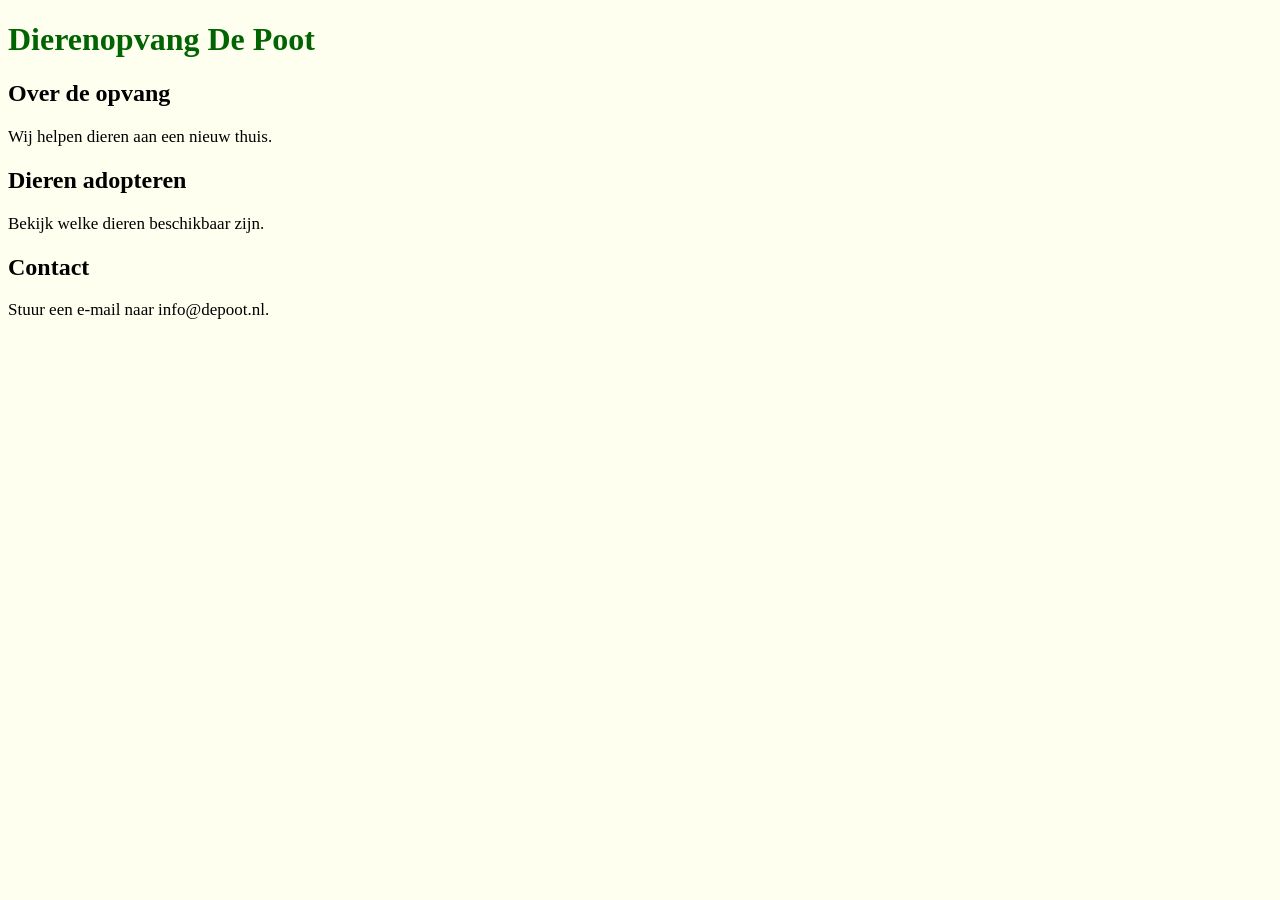
<file: Dierenopvang/index.html>
<!DOCTYPE html>
<html lang="nl">
<head>
    <meta charset="UTF-8">
    <meta name="viewport" content="width=device-width, initial-scale=1.0">
    <title>Dierenopvang De Poot</title>
    <link rel="stylesheet" href="style.css">
</head>
<body>
<h1> Dierenopvang De Poot </h1> 

<h2> Over de opvang </h2> 

<p> Wij helpen dieren aan een nieuw thuis. </p> 

 

<h2> Dieren adopteren </h2> 

<p> Bekijk welke dieren beschikbaar zijn.  </p> 

 

<h2> Contact </h2> 

<p> Stuur een e-mail naar info@depoot.nl. </p> 
</body>
</html>
</file>
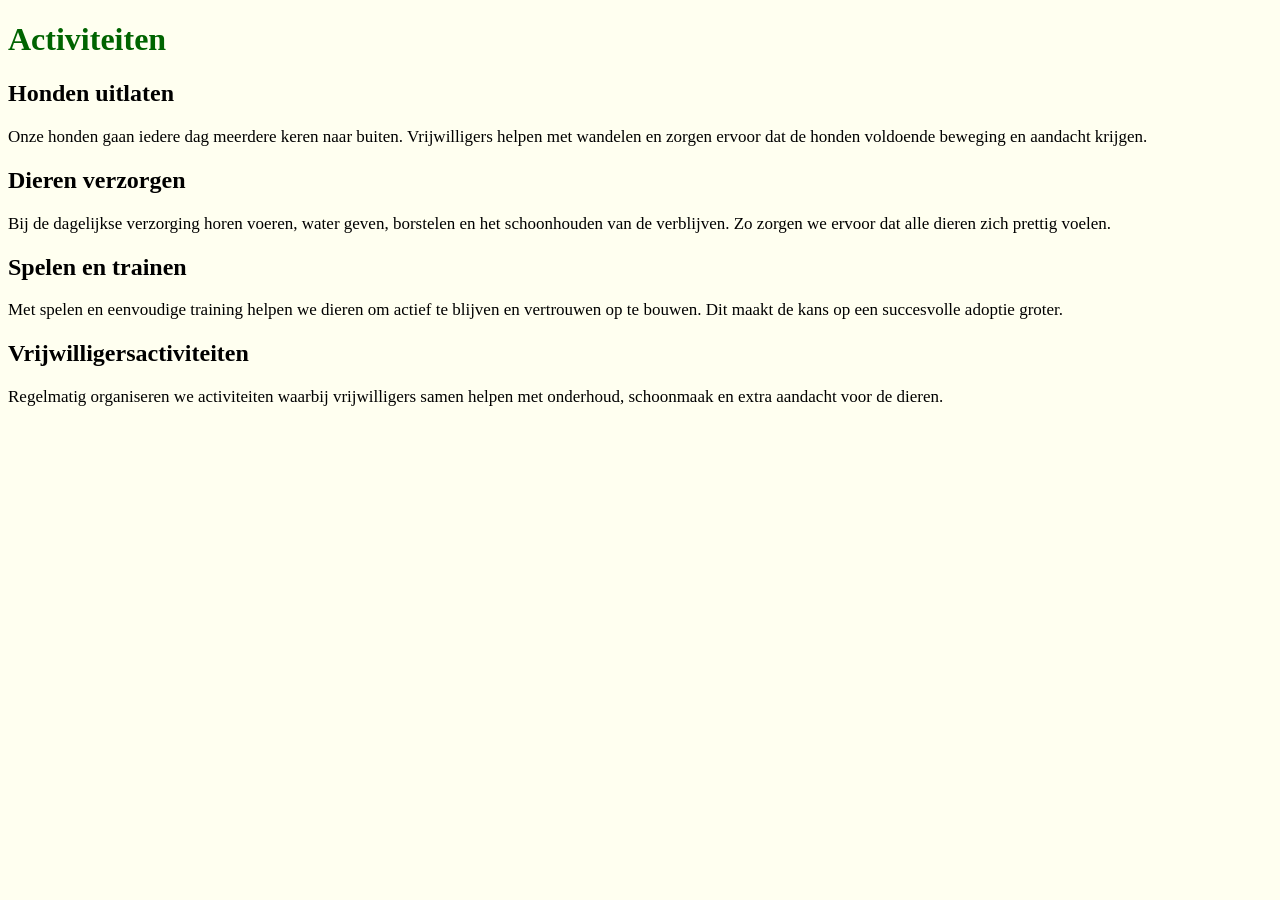
<file: Dierenopvang/activiteiten.html>
<!DOCTYPE html>
<html lang="nl">
<head>
    <meta charset="UTF-8">
    <meta name="viewport" content="width=device-width, initial-scale=1.0">
    <title>Activiteiten - Dierenopvang De Poot</title>
    <link rel="stylesheet" href="style.css">
</head>
<body>
    <h1>Activiteiten</h1>

    <h2>Honden uitlaten</h2>
    <p>Onze honden gaan iedere dag meerdere keren naar buiten. Vrijwilligers helpen met wandelen en zorgen ervoor dat de honden voldoende beweging en aandacht krijgen.</p>

    <h2>Dieren verzorgen</h2>
    <p>Bij de dagelijkse verzorging horen voeren, water geven, borstelen en het schoonhouden van de verblijven. Zo zorgen we ervoor dat alle dieren zich prettig voelen.</p>

    <h2>Spelen en trainen</h2>
    <p>Met spelen en eenvoudige training helpen we dieren om actief te blijven en vertrouwen op te bouwen. Dit maakt de kans op een succesvolle adoptie groter.</p>

    <h2>Vrijwilligersactiviteiten</h2>
    <p>Regelmatig organiseren we activiteiten waarbij vrijwilligers samen helpen met onderhoud, schoonmaak en extra aandacht voor de dieren.</p>
</body>
</html>
</file>
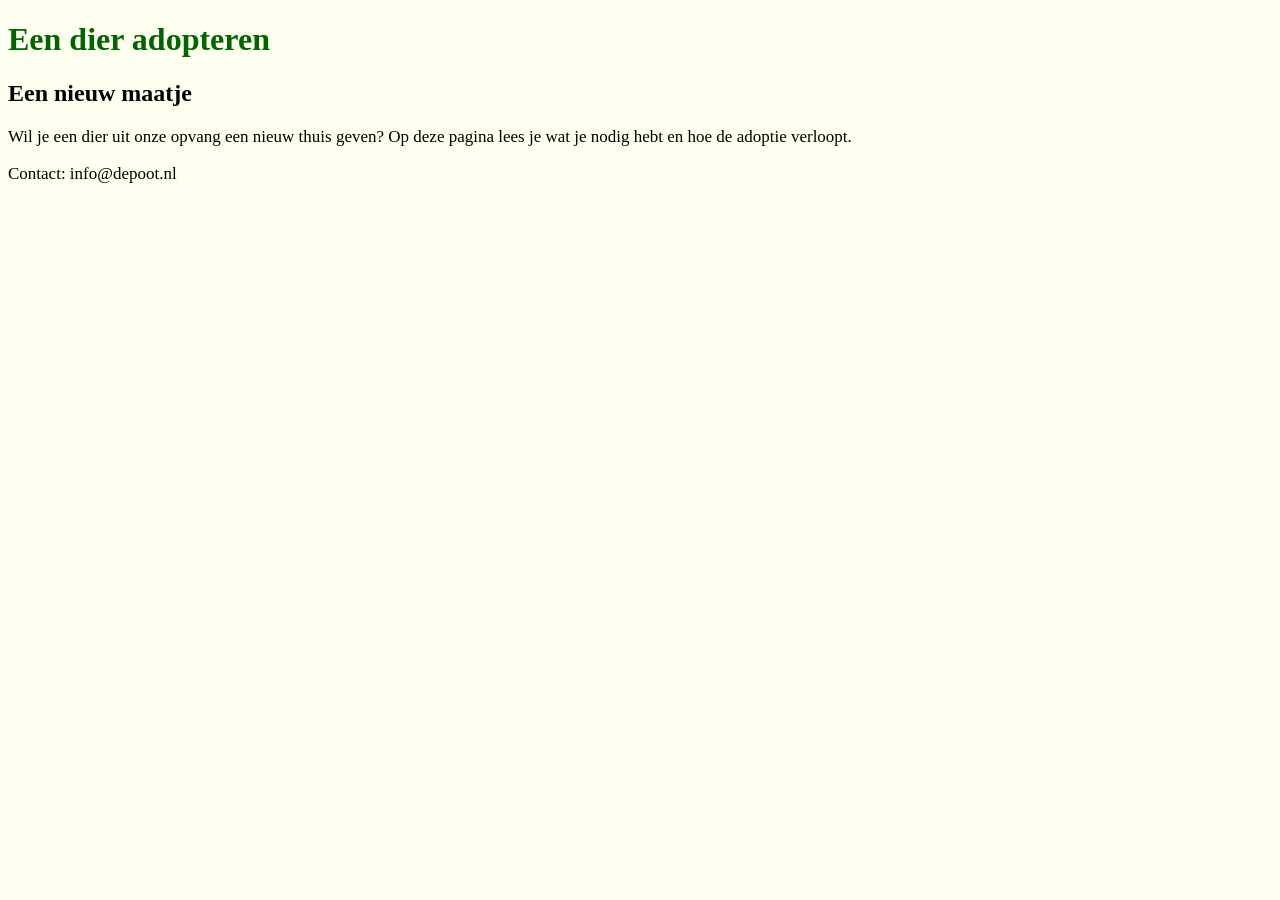
<file: Dierenopvang/adopteren.html>
<!DOCTYPE html>
<html lang="nl">
<head>
    <meta charset="UTF-8">
    <meta name="viewport" content="width=device-width, initial-scale=1.0">
    <title>Adopteren - Dierenopvang De Poot</title>
    <link rel="stylesheet" href="style.css">
</head>
<body>
    <header>
        <h1>Een dier adopteren</h1>
    </header>

    <main>
        <section>
            <h2>Een nieuw maatje</h2>
            <p>Wil je een dier uit onze opvang een nieuw thuis geven? Op deze pagina lees je wat je nodig hebt en hoe de adoptie verloopt.</p>
        </section>
    </main>

    <footer>
        <p>Contact: info@depoot.nl</p>
    </footer>
</body>
</html>
</file>
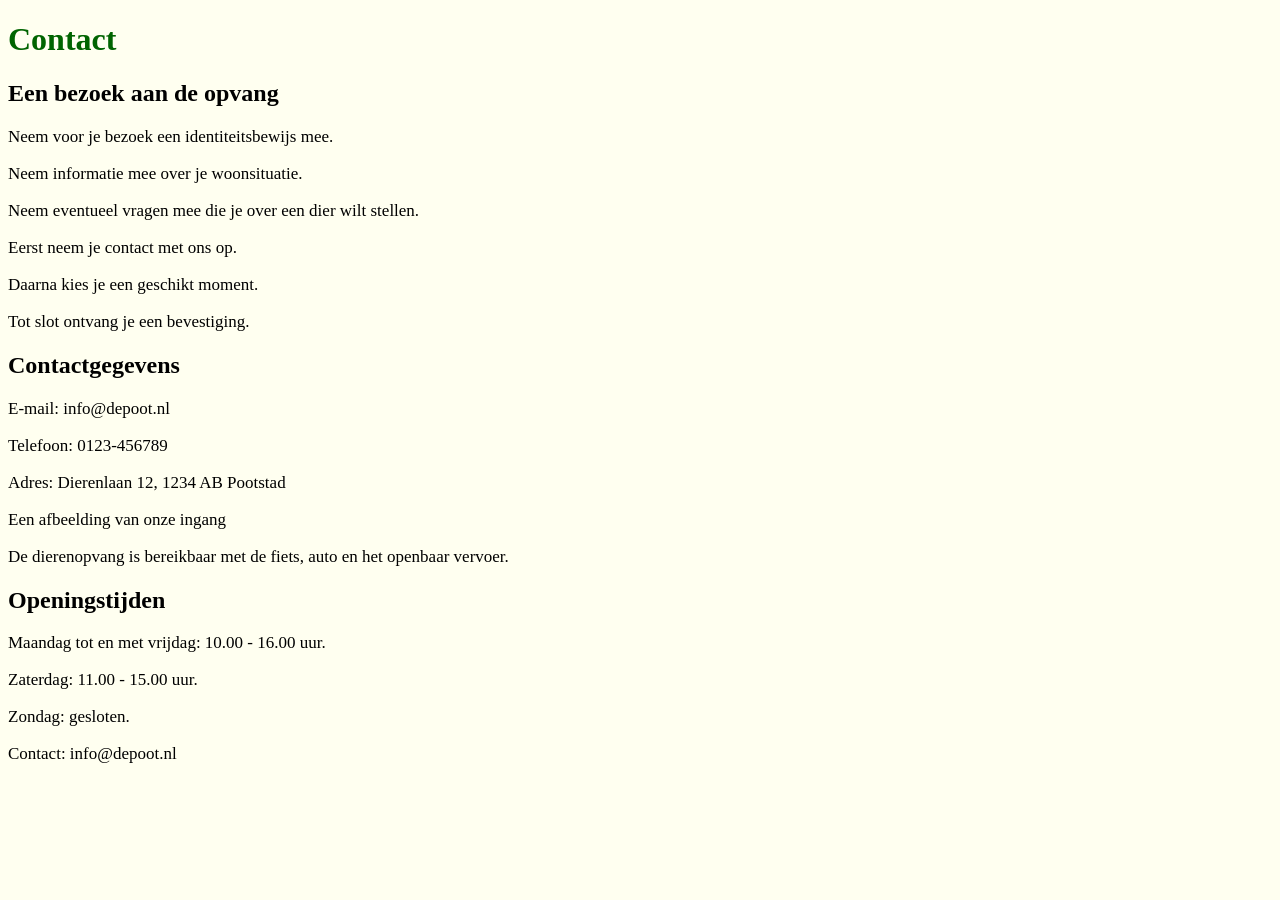
<file: Dierenopvang/contact.html>
<!DOCTYPE html>
<html lang="nl">
<head>
    <meta charset="UTF-8">
    <meta name="viewport" content="width=device-width, initial-scale=1.0">
    <title>Contact - Dierenopvang De Poot</title>
    <link rel="stylesheet" href="style.css">
</head>
<body>
    <header>
        <h1>Contact</h1>
    </header>

    <main>
        <section>
            <h2>Een bezoek aan de opvang</h2>

            <p>Neem voor je bezoek een identiteitsbewijs mee.</p>
            <p>Neem informatie mee over je woonsituatie.</p>
            <p>Neem eventueel vragen mee die je over een dier wilt stellen.</p>

            <p>Eerst neem je contact met ons op.</p>
            <p>Daarna kies je een geschikt moment.</p>
            <p>Tot slot ontvang je een bevestiging.</p>
        </section>

        <section>
            <h2>Contactgegevens</h2>

            <p>E-mail: info@depoot.nl</p>
            <p>Telefoon: 0123-456789</p>
            <p>Adres: Dierenlaan 12, 1234 AB Pootstad</p>

            <p>Een afbeelding van onze ingang</p>

            <p>De dierenopvang is bereikbaar met de fiets, auto en het openbaar vervoer.</p>
        </section>

        <section>
            <h2>Openingstijden</h2>

            <p>Maandag tot en met vrijdag: 10.00 - 16.00 uur.</p>
            <p>Zaterdag: 11.00 - 15.00 uur.</p>
            <p>Zondag: gesloten.</p>
        </section>
    </main>

    <footer>
        <p>Contact: info@depoot.nl</p>
    </footer>
</body>
</html>
</file>
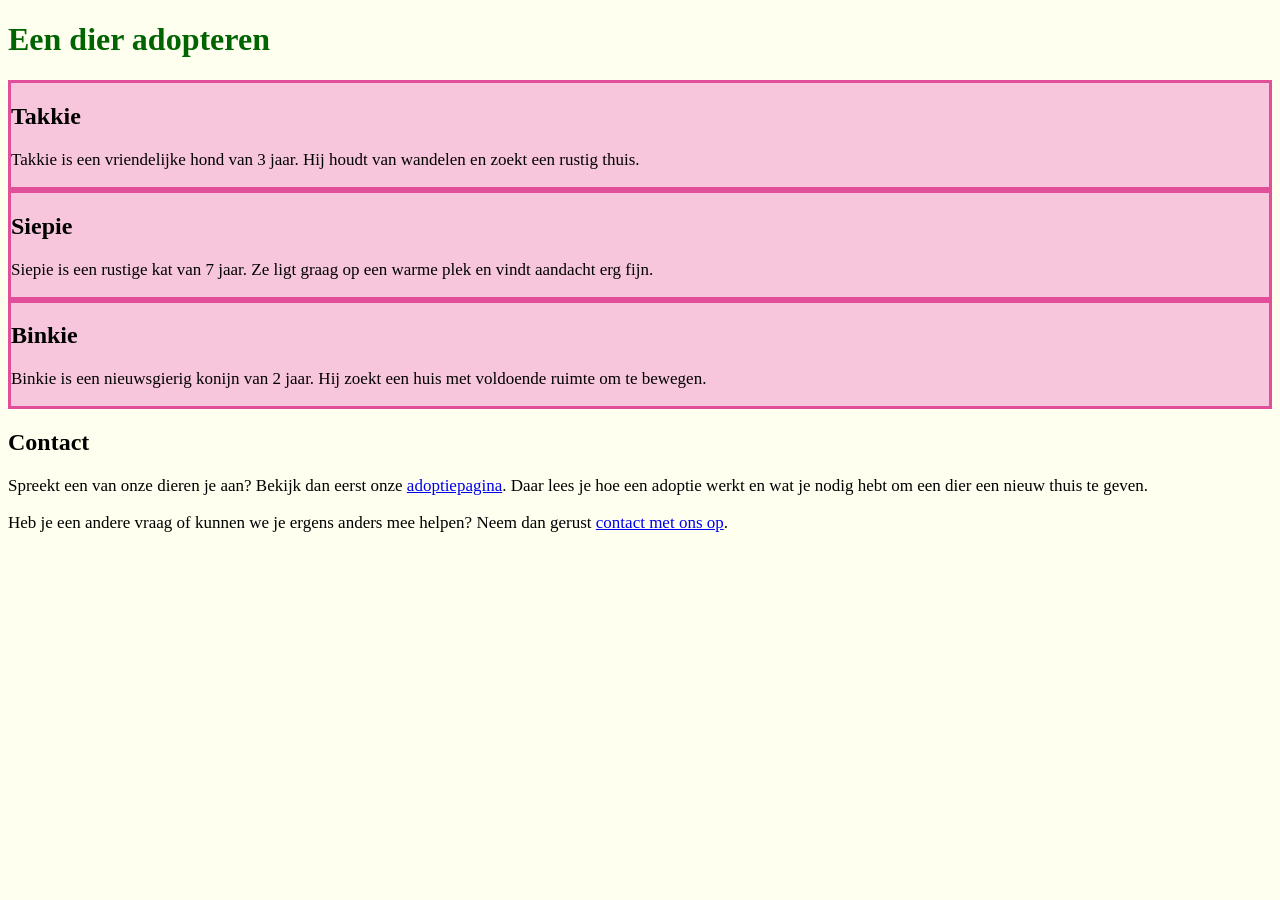
<file: Dierenopvang/dieren.html>
<!DOCTYPE html>
<html lang="nl">
<head>
    <meta charset="UTF-8">
    <meta name="viewport" content="width=device-width, initial-scale=1.0">
    <title>Adopteren - Dierenopvang De Poot</title>
    <link rel="stylesheet" href="style.css">
</head>
<body>
    <main>
    <h1>Een dier adopteren</h1>
<article>
    <h2>Takkie</h2>
    <p>Takkie is een vriendelijke hond van 3 jaar. Hij houdt van wandelen en zoekt een rustig thuis.</p>
</article>

<article>
    <h2>Siepie</h2>
    <p>Siepie is een rustige kat van 7 jaar. Ze ligt graag op een warme plek en vindt aandacht erg fijn.</p>
</article>

<article>
    <h2>Binkie</h2>
    <p>Binkie is een nieuwsgierig konijn van 2 jaar. Hij zoekt een huis met voldoende ruimte om te bewegen.</p>
</article>
<footer>
    <h2>Contact</h2>
    <p> Spreekt een van onze dieren je aan? Bekijk dan eerst onze <a href="adoptie.html">adoptiepagina</a>. Daar lees je hoe een adoptie werkt en wat je nodig hebt om een dier een nieuw thuis te geven. </p>
    <p> Heb je een andere vraag of kunnen we je ergens anders mee helpen? Neem dan gerust <a href="contact.html">contact met ons op</a>.</p>
</footer>
</main>  
</body>
</html>
</file>
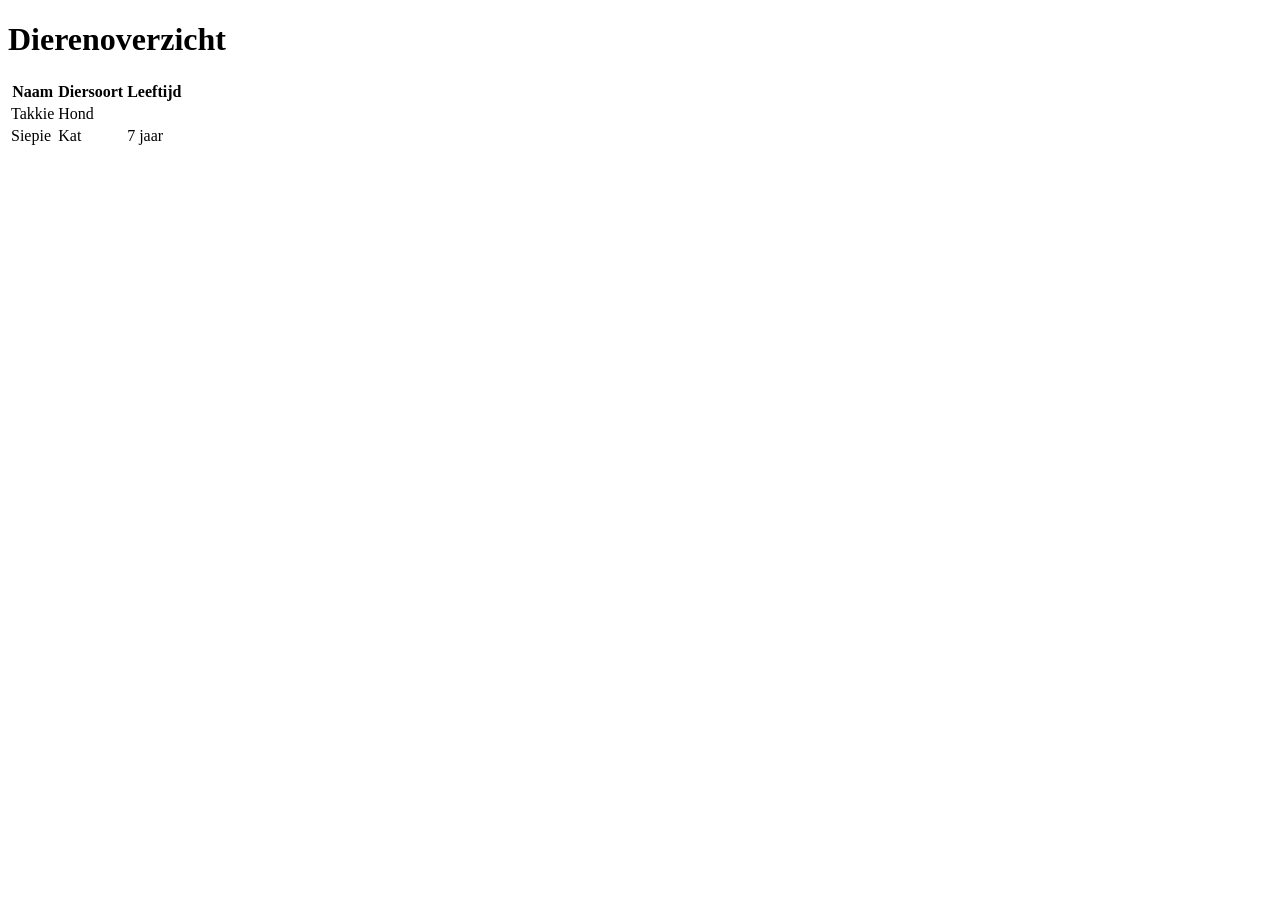
<file: Dierenopvang/dierenoverzicht.html>
<!DOCTYPE html>
<html lang="nl">
<head>
    <meta charset="UTF-8">
    <meta name="viewport" content="width=device-width, initial-scale=1.0">
    <title>Dierenoverzicht - Dierenopvang De Poot</title>
</head>
<body>
    <h1>Dierenoverzicht</h1>

    <table>
        <th>Naam</th>
        <th>Diersoort</th>
        <th>Leeftijd</th>

        <tr>
            <td>Takkie</td>
            <td>Hond</td>
        </tr>

        <td>Siepie</td>
        <td>Kat</td>
        <td>7 jaar</td>
    </table>
</body>
</html>
</file>
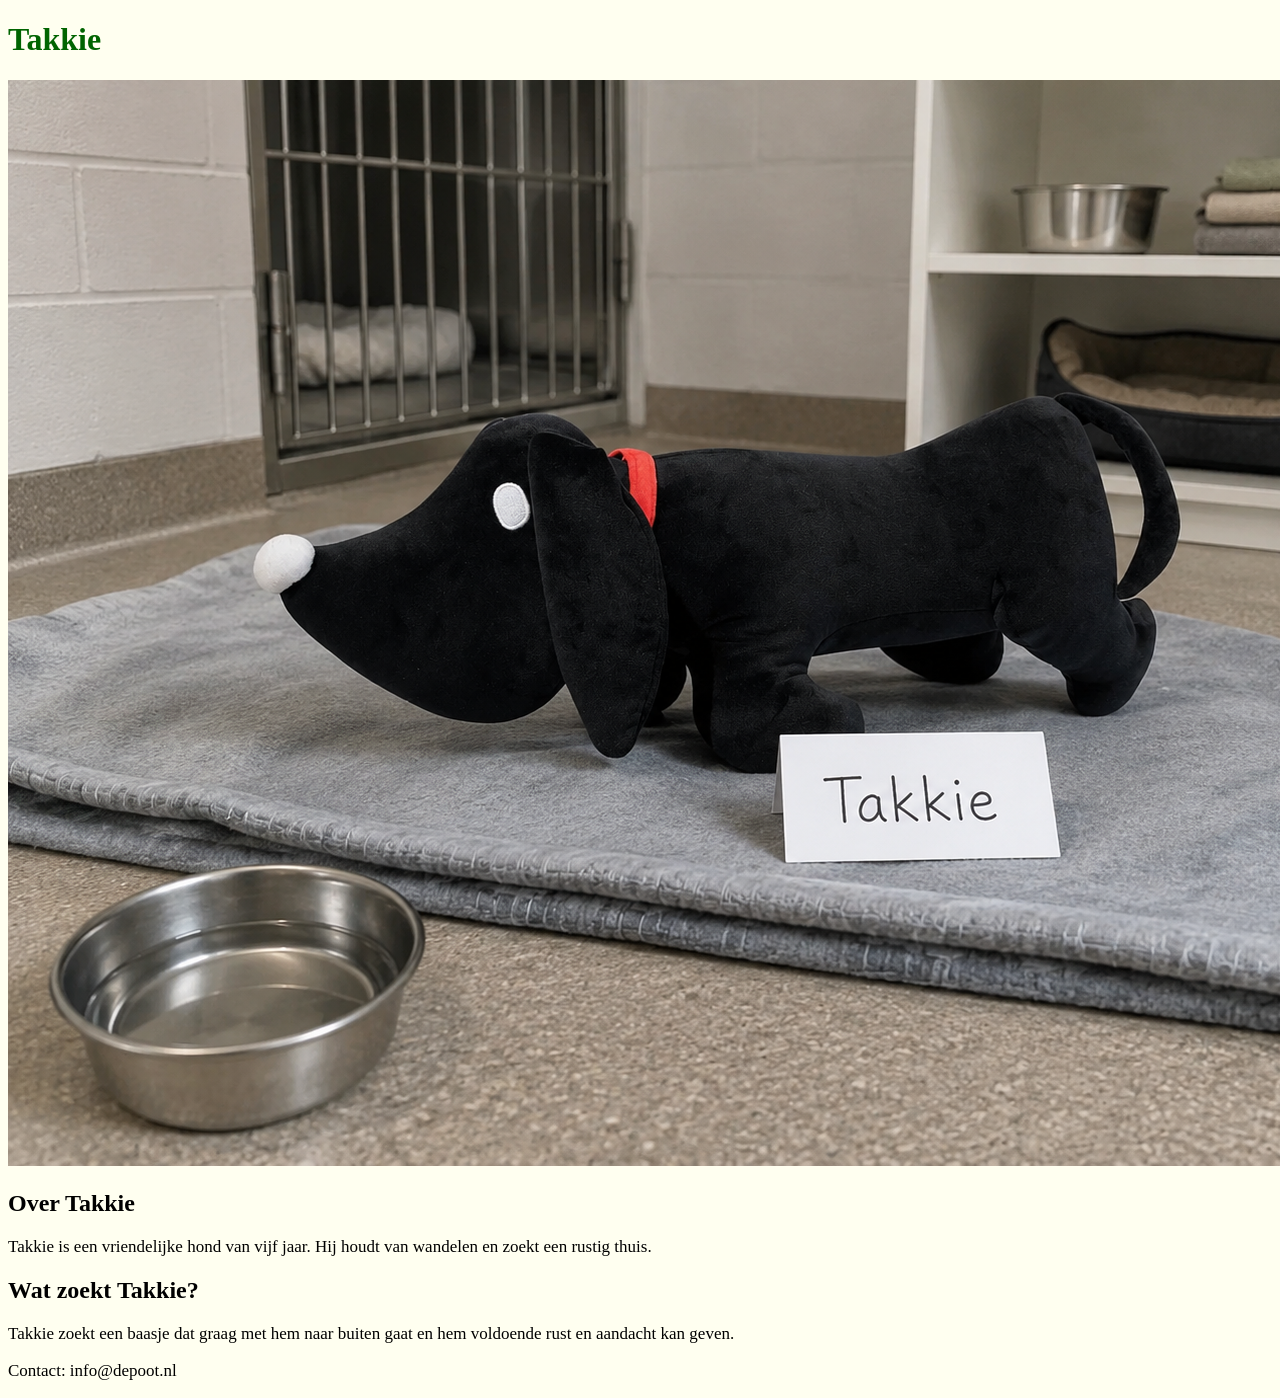
<file: Dierenopvang/takkie.html>
<!DOCTYPE html>
<html lang="nl">
<head>
    <meta charset="UTF-8">
    <meta name="viewport" content="width=device-width, initial-scale=1.0">
    <title>Takkie - Dierenopvang De Poot</title>
    <link rel="stylesheet" href="style.css">
</head>
<body>
    <header>
        <h1>Takkie</h1>
    </header>

    <main>
        <section>
            <img src="afbeeldingen/takkie.jpg" alt="Zwarte hond Takkie">

            <h2>Over Takkie</h2>
            <p>Takkie is een vriendelijke hond van vijf jaar. Hij houdt van wandelen en zoekt een rustig thuis.</p>

            <h2>Wat zoekt Takkie?</h2>
            <p>Takkie zoekt een baasje dat graag met hem naar buiten gaat en hem voldoende rust en aandacht kan geven.</p>
        </section>
    </main>

    <footer>
        <p>Contact: info@depoot.nl</p>
    </footer>
</body>
</html>
</file>
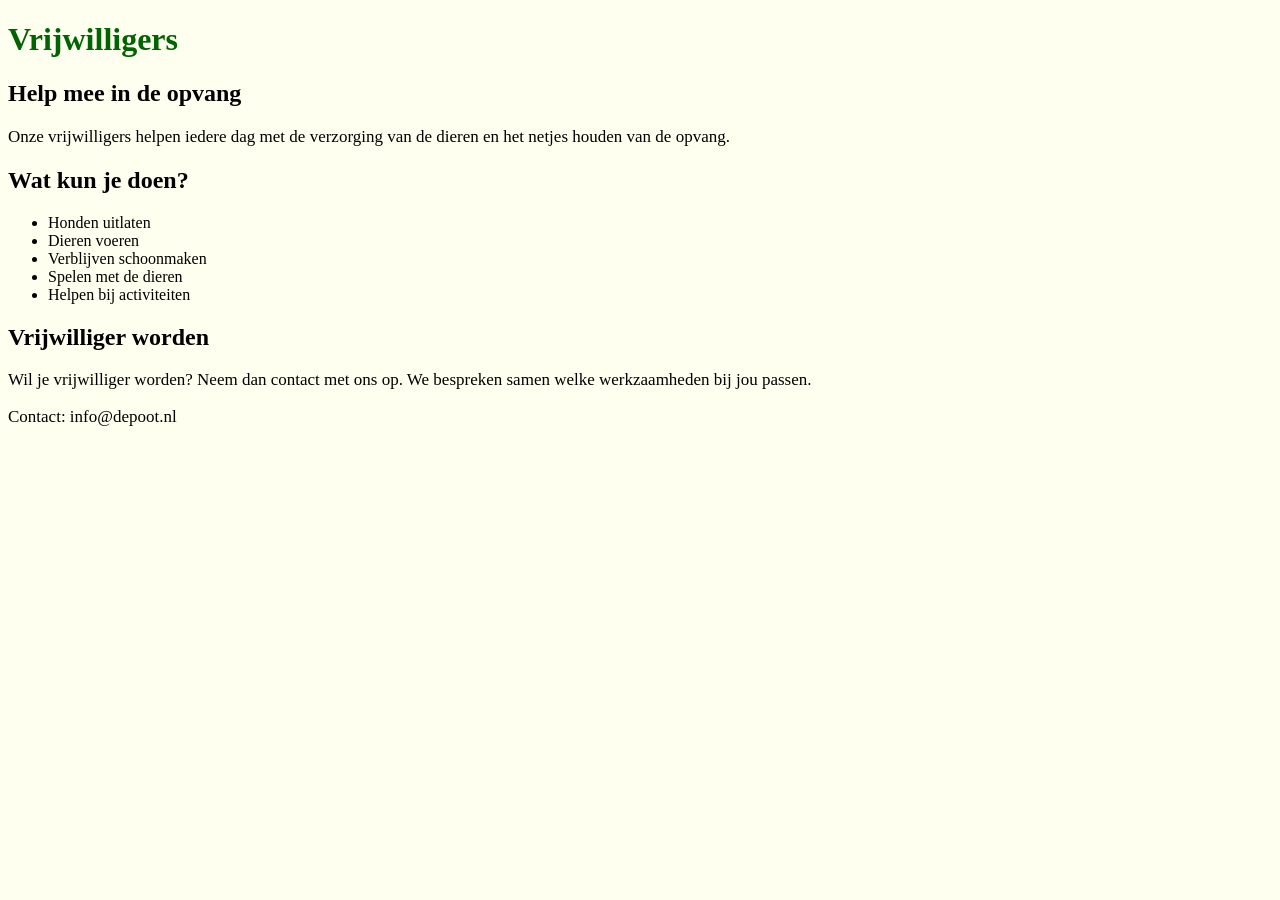
<file: Dierenopvang/vrijwilligers.html>
<!DOCTYPE html>
<html lang="nl">
<head>
    <meta charset="UTF-8">
    <meta name="viewport" content="width=device-width, initial-scale=1.0">
    <title>Vrijwilligers - Dierenopvang De Poot</title>
    <link rel="stylesheet" href="style.css">
</head>
<body>
    <header>
        <h1>Vrijwilligers</h1>
    </header>

    <main>
        <section>
            <h2>Help mee in de opvang</h2>
            <p>Onze vrijwilligers helpen iedere dag met de verzorging van de dieren en het netjes houden van de opvang.</p>
        </section>

        <section>
            <h2>Wat kun je doen?</h2>
            <ul>
                <li>Honden uitlaten</li>
                <li>Dieren voeren</li>
                <li>Verblijven schoonmaken</li>
                <li>Spelen met de dieren</li>
                <li>Helpen bij activiteiten</li>
            </ul>
        </section>

        <section>
            <h2>Vrijwilliger worden</h2>
            <p>Wil je vrijwilliger worden? Neem dan contact met ons op. We bespreken samen welke werkzaamheden bij jou passen.</p>
        </section>
    </main>

    <footer>
        <p>Contact: info@depoot.nl</p>
    </footer>
</body>
</html>
</file>
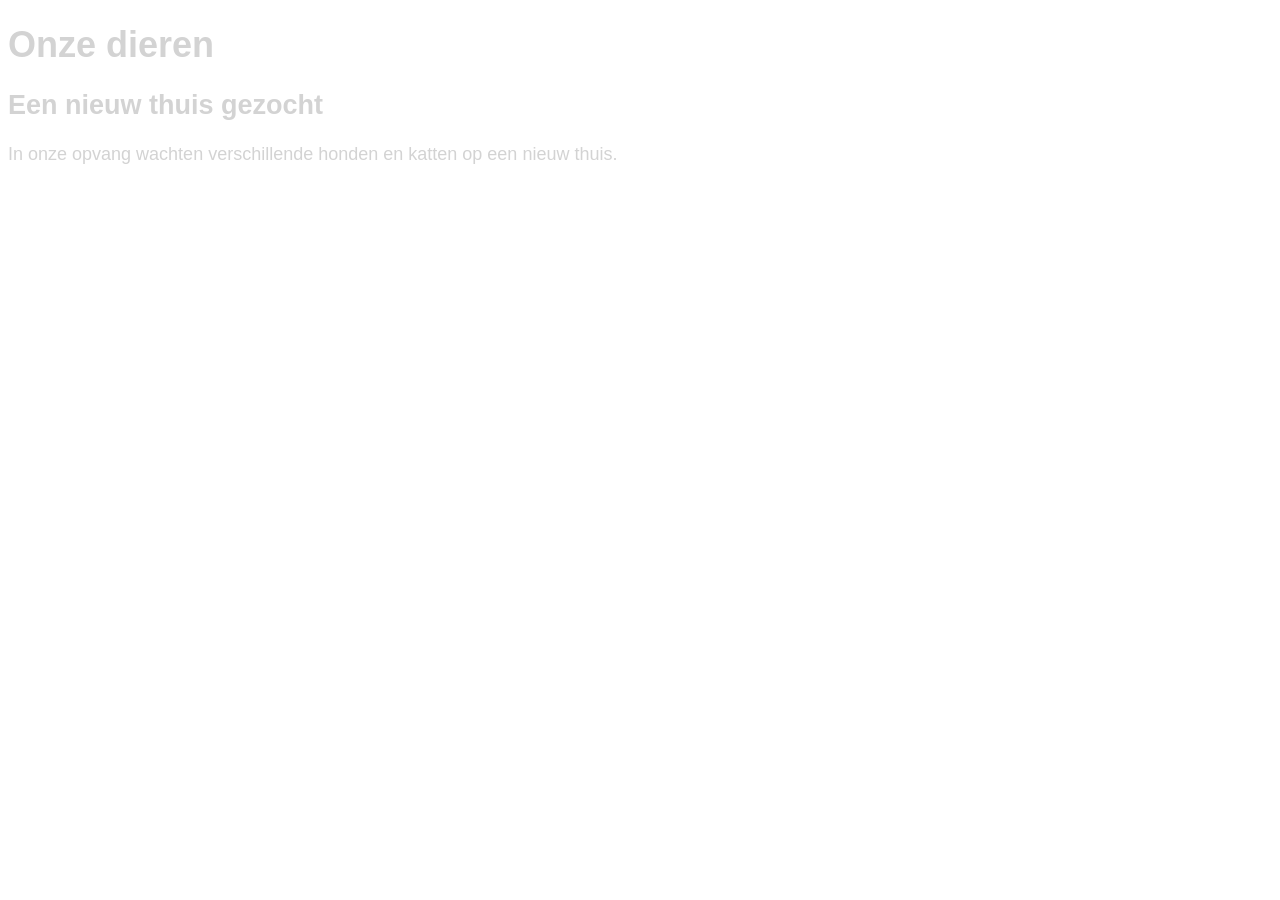
<file: Herstel-opdrachten/herstel-2-5.html>
<!DOCTYPE html>
<html lang="nl">
<head>
    <meta charset="UTF-8">
    <meta name="viewport" content="width=device-width, initial-scale=1.0">
    <title>Onze dieren - Dierenopvang De Poot</title>
    <link rel="stylesheet" href="herstel-2-5.css">
</head>
<body>
    <h1>Onze dieren</h1>
    <h2>Een nieuw thuis gezocht</h2>
    <p>In onze opvang wachten verschillende honden en katten op een nieuw thuis.</p>
</body>
</html>
</file>
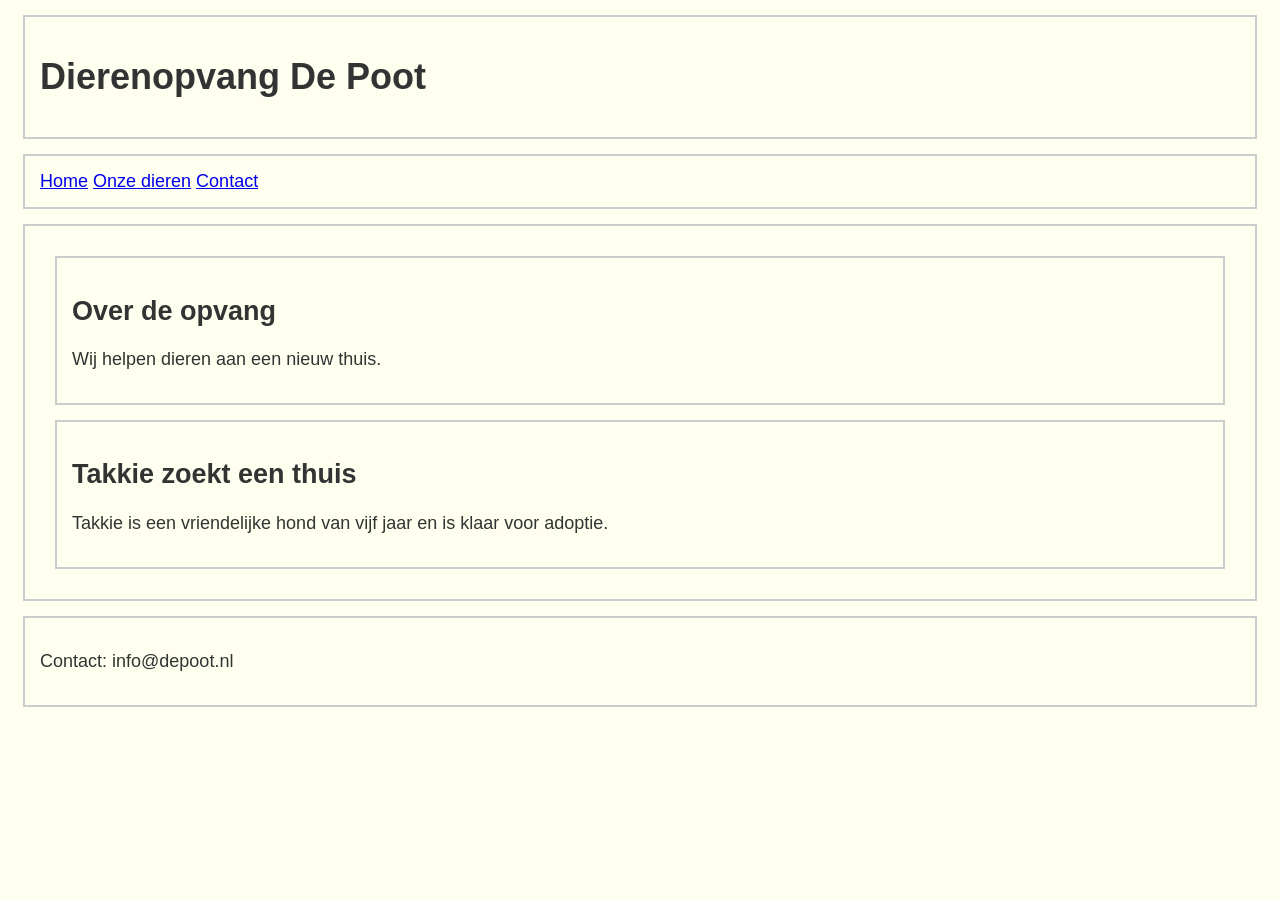
<file: Herstel-opdrachten/herstel-3-2.html>
<!DOCTYPE html>
<html lang="nl">
<head>
    <meta charset="UTF-8">
    <meta name="viewport" content="width=device-width, initial-scale=1.0">
    <link rel="stylesheet" href="herstel-3-2.css">
    <title>Dierenopvang De Poot</title>
</head>
<body>

    <div>
        <h1>Dierenopvang De Poot</h1>
    </div>

    <div>
        <a href="index.html">Home</a>
        <a href="dieren.html">Onze dieren</a>
        <a href="contact.html">Contact</a>
    </div>

    <div>
        <div>
            <h2>Over de opvang</h2>
            <p>Wij helpen dieren aan een nieuw thuis.</p>
        </div>

        <div>
            <h2>Takkie zoekt een thuis</h2>
            <p>Takkie is een vriendelijke hond van vijf jaar en is klaar voor adoptie.</p>
        </div>
    </div>

    <div>
        <p>Contact: info@depoot.nl</p>
    </div>

</body>
</html>
</file>
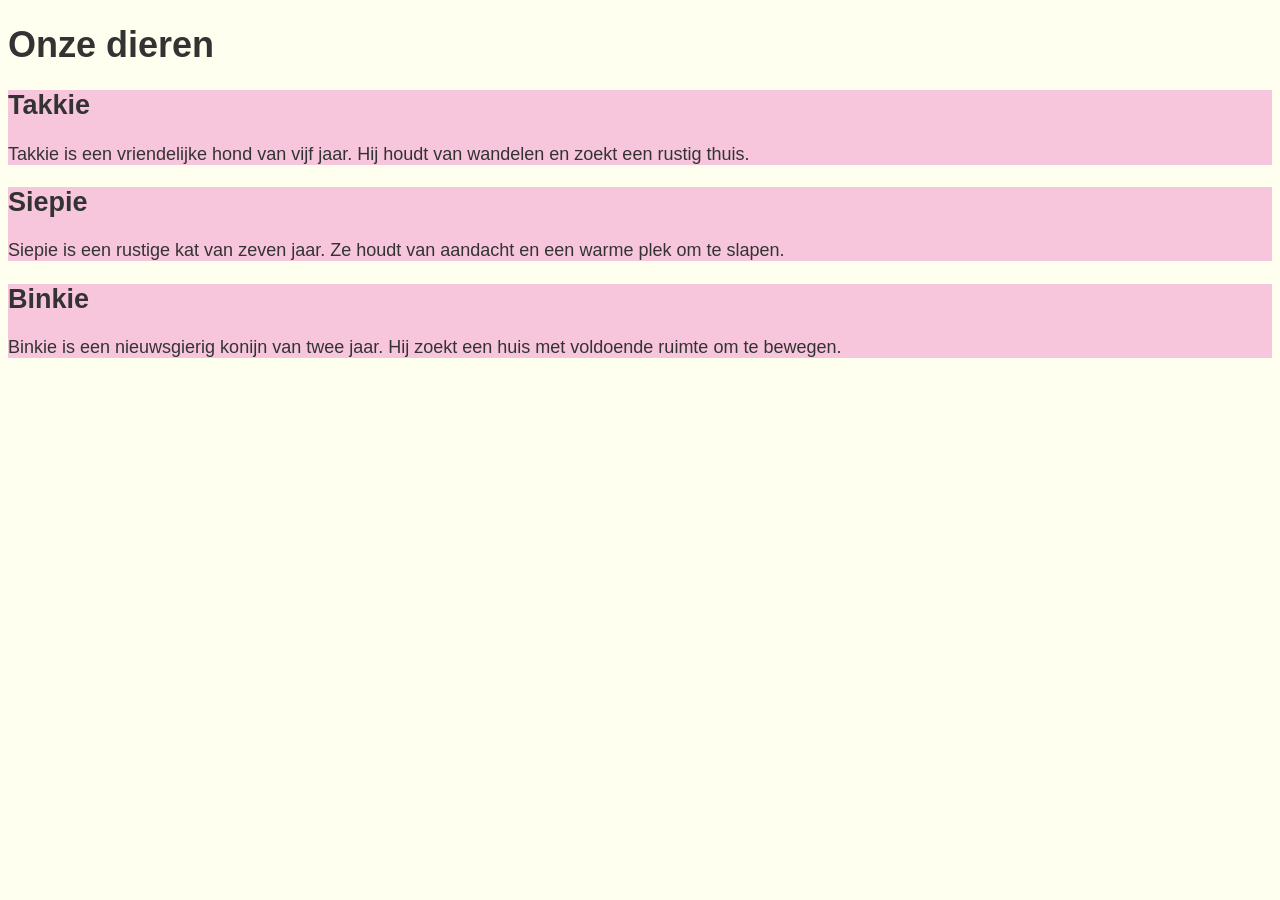
<file: Herstel-opdrachten/herstel-3-3.html>
<!DOCTYPE html>
<html lang="nl">
<head>
    <meta charset="UTF-8">
    <meta name="viewport" content="width=device-width, initial-scale=1.0">
    <title>Herstel boxmodel - Dierenopvang De Poot</title>
    <link rel="stylesheet" href="herstel-3-3.css">
</head>
<body>
    <h1>Onze dieren</h1>

    <section>
        <h2>Takkie</h2>
        <p>Takkie is een vriendelijke hond van vijf jaar. Hij houdt van wandelen en zoekt een rustig thuis.</p>
    </section>

    <section>
        <h2>Siepie</h2>
        <p>Siepie is een rustige kat van zeven jaar. Ze houdt van aandacht en een warme plek om te slapen.</p>
    </section>

    <section>
        <h2>Binkie</h2>
        <p>Binkie is een nieuwsgierig konijn van twee jaar. Hij zoekt een huis met voldoende ruimte om te bewegen.</p>
    </section>
</body>
</html>
</file>
<file: Dierenopvang/style.css>
body {
    background-color: ivory;
}

h1 {
    color: darkgreen;
}

p {
    font-size: 17px;
} 
article { 
    background-color: #f7c6dc; # licht roze 
    padding: 20px; 
    border: 3px solid #e14f9b; # donker roze 
    margin: 25px;
</file>
<file: Herstel-opdrachten/herstel-2-5.css>
body {
    background-color: white;
    color: lightgray;
    font-family: Arial, sans-serif;
    font-size: 18px;
}

h1 {
    color: lightgray;
}

h2 {
    color: lightgray;
}
</file>
<file: Herstel-opdrachten/herstel-3-2.css>
body {
    font-family: Arial, sans-serif;
    background-color: ivory;
    color: #333333;
    font-size: 18px;
}

div {
    padding: 15px;
    margin: 15px;
    border: 2px solid #cccccc;
}

header {
    background-color: #d9ead3;
    padding: 20px;
    margin: 15px;
    border: 2px solid #6aa84f;
}

nav {
    background-color: #d9eaf7;
    padding: 15px;
    margin: 15px;
    border: 2px solid #4a86e8;
}

main {
    background-color: #fff7e6;
    padding: 20px;
    margin: 15px;
    border: 2px solid #e69138;
}

section {
    background-color: #fce5cd;
    padding: 15px;
    margin: 15px;
    border: 2px solid #e69138;
}

article {
    background-color: #eadcf8;
    padding: 15px;
    margin: 15px;
    border: 2px solid #8e7cc3;
}

footer {
    background-color: #eeeeee;
    padding: 15px;
    margin: 15px;
    border: 2px solid #999999;
}
</file>
<file: Herstel-opdrachten/herstel-3-3.css>
body {
    font-family: Arial, sans-serif;
    background-color: ivory;
    color: #333333;
    font-size: 18px;
}

section {
    background-color: #f7c6dc;
    padding: 0px;
    margin: 0px;
    border: none;
}
</file>
